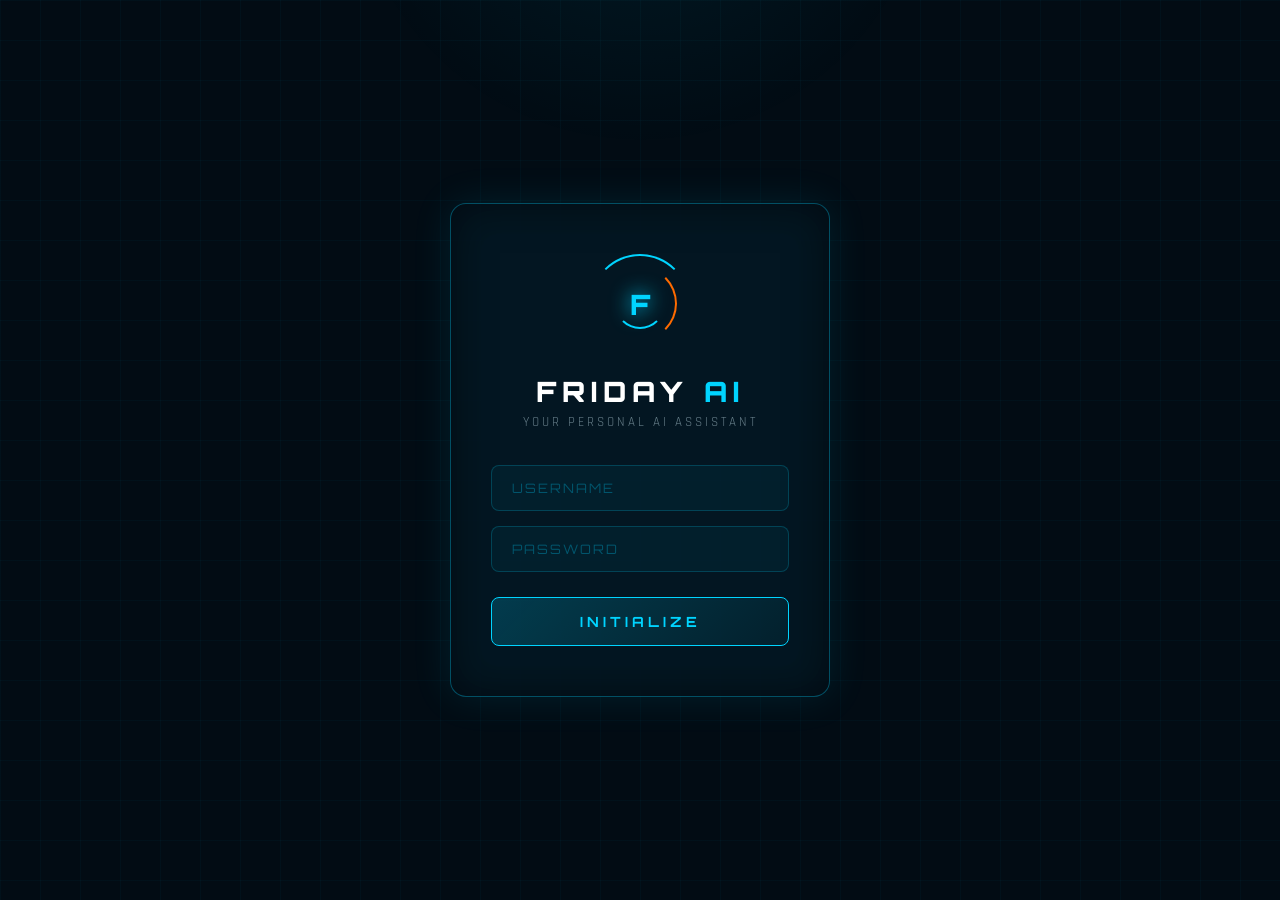
<file: frontend/index.html>
<!DOCTYPE html>
<html>
<head>
    <title>FRIDAY AI</title>
    <link rel="stylesheet" href="style.css">
    <link href="https://fonts.googleapis.com/css2?family=Orbitron:wght@400;700;900&family=Rajdhani:wght@300;400;600&display=swap" rel="stylesheet">
</head>
<body>

<div class="bg-grid"></div>
<div class="bg-glow"></div>

<!-- LOGIN -->
<div id="loginBox">
    <div class="login-container">
        <div class="logo-ring">
            <div class="ring ring1"></div>
            <div class="ring ring2"></div>
            <div class="ring ring3"></div>
            <div class="logo-text">F</div>
        </div>
        <h1 class="title">FRIDAY <span>AI</span></h1>
        <p class="subtitle">Your Personal AI Assistant</p>
        <div class="input-group">
            <input id="username" placeholder="USERNAME" autocomplete="off">
        </div>
        <div class="input-group">
            <input id="password" type="password" placeholder="PASSWORD" autocomplete="off">
        </div>
        <button type="button" class="login-btn" onclick="login()">
            <span>INITIALIZE</span>
        </button>
    </div>
</div>

<!-- MAIN -->
<div id="main" style="display:none;">
    <div class="main-container">
        <div class="header">
            <div class="header-left">
                <div class="status-dot"></div>
                <span class="header-title">FRIDAY AI</span>
            </div>
            <div class="header-right">
                <button type="button" class="hist-btn" onclick="viewHistory()">📜 HISTORY</button>
            </div>
        </div>

        <div id="chat"></div>

        

        <div class="input-area">
            <input type="text" id="input" placeholder="Enter command..." autocomplete="off">
            <button type="button" class="send-btn" onclick="send()">SEND</button>
            <button type="button" id="micBtn" class="mic-btn" onclick="startVoice()">🎤</button>
        </div>

        <div class="hints">
            <span onclick="document.getElementById('input').value='hi friday'">👋 Hi Friday</span>
            <span onclick="document.getElementById('input').value='tell me a joke'">😄 Joke</span>
            <span onclick="document.getElementById('input').value='what is the time'">⏰ Time</span>
            <span onclick="document.getElementById('input').value='weather in Bangalore'">🌤️ Weather</span>
            <span onclick="document.getElementById('input').value='roast me'">🔥 Roast</span>
            <span onclick="document.getElementById('input').value='give me a quote'">💬 Quote</span>
        </div>
    </div>
</div>

<script src="script.js"></script>
</body>
</html>
</file>
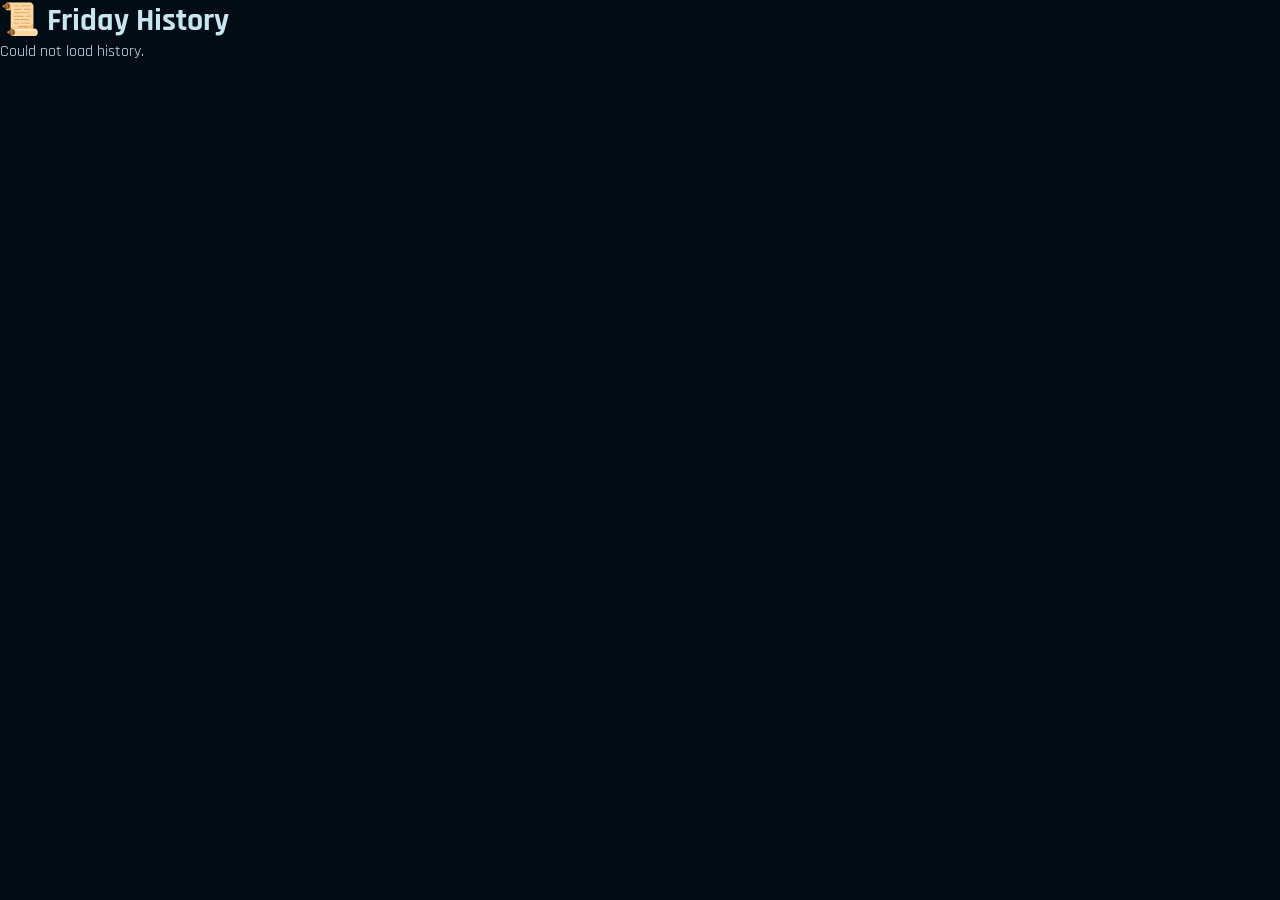
<file: frontend/history.html>
<!DOCTYPE html>
<html>
<head>
    <title>Friday History</title>
    <link rel="stylesheet" href="style.css">
</head>
<body>

<h1>📜 Friday History</h1>
<div id="historyBox"></div>

<script>
async function loadHistory() {
    try {
        let res = await fetch("http://127.0.0.1:5000/history");
        let data = await res.json();
        let box = document.getElementById("historyBox");

        if (data.history.length === 0) {
            box.innerHTML = "<p>No history yet!</p>";
            return;
        }

        data.history.forEach(item => {
            box.innerHTML += `
                <div class="historyItem">
                    <p><b>🕒 Time:</b> ${item.time}</p>
                    <p><b>💬 You:</b> ${item.command}</p>
                    <p><b>🦾 Friday:</b> ${item.response}</p>
                    <hr>
                </div>
            `;
        });
    } catch (error) {
        document.getElementById("historyBox").innerHTML = "<p>Could not load history.</p>";
    }
}

loadHistory();
</script>

</body>
</html>
</file>
<file: frontend/style.css>
@import url('https://fonts.googleapis.com/css2?family=Orbitron:wght@400;700;900&family=Rajdhani:wght@300;400;600&display=swap');

:root {
    --primary: #00d4ff;
    --secondary: #ff6b00;
    --bg: #020c14;
    --bg2: #041824;
    --bg3: #062030;
    --text: #c8e6f0;
    --glow: rgba(0, 212, 255, 0.3);
}

* {
    margin: 0;
    padding: 0;
    box-sizing: border-box;
}

body {
    background: var(--bg);
    color: var(--text);
    font-family: 'Rajdhani', sans-serif;
    min-height: 100vh;
    overflow-x: hidden;
}

.bg-grid {
    position: fixed;
    top: 0; left: 0;
    width: 100%; height: 100%;
    background-image:
        linear-gradient(rgba(0, 212, 255, 0.03) 1px, transparent 1px),
        linear-gradient(90deg, rgba(0, 212, 255, 0.03) 1px, transparent 1px);
    background-size: 40px 40px;
    z-index: 0;
}

.bg-glow {
    position: fixed;
    top: -50%;
    left: 50%;
    transform: translateX(-50%);
    width: 600px;
    height: 600px;
    background: radial-gradient(circle, rgba(0, 212, 255, 0.08) 0%, transparent 70%);
    z-index: 0;
    animation: pulse 4s ease-in-out infinite;
}

@keyframes pulse {
    0%, 100% { opacity: 0.5; transform: translateX(-50%) scale(1); }
    50% { opacity: 1; transform: translateX(-50%) scale(1.1); }
}

/* ---- LOGIN ---- */
#loginBox {
    position: relative;
    z-index: 1;
    display: flex;
    justify-content: center;
    align-items: center;
    min-height: 100vh;
}

.login-container {
    background: rgba(4, 24, 36, 0.9);
    border: 1px solid rgba(0, 212, 255, 0.3);
    border-radius: 16px;
    padding: 50px 40px;
    width: 380px;
    text-align: center;
    box-shadow: 0 0 40px rgba(0, 212, 255, 0.1), inset 0 0 40px rgba(0, 0, 0, 0.5);
    animation: fadeIn 1s ease;
}

@keyframes fadeIn {
    from { opacity: 0; transform: translateY(20px); }
    to { opacity: 1; transform: translateY(0); }
}

.logo-ring {
    position: relative;
    width: 100px;
    height: 100px;
    margin: 0 auto 20px;
}

.ring {
    position: absolute;
    border-radius: 50%;
    border: 2px solid transparent;
}

.ring1 {
    width: 100px; height: 100px;
    top: 0; left: 0;
    border-top-color: var(--primary);
    animation: spin 3s linear infinite;
}

.ring2 {
    width: 75px; height: 75px;
    top: 12px; left: 12px;
    border-right-color: var(--secondary);
    animation: spin 2s linear infinite reverse;
}

.ring3 {
    width: 50px; height: 50px;
    top: 25px; left: 25px;
    border-bottom-color: var(--primary);
    animation: spin 1.5s linear infinite;
}

.logo-text {
    position: absolute;
    top: 50%; left: 50%;
    transform: translate(-50%, -50%);
    font-family: 'Orbitron', sans-serif;
    font-size: 28px;
    font-weight: 900;
    color: var(--primary);
    text-shadow: 0 0 20px var(--primary);
}

@keyframes spin {
    from { transform: rotate(0deg); }
    to { transform: rotate(360deg); }
}

.title {
    font-family: 'Orbitron', sans-serif;
    font-size: 28px;
    font-weight: 900;
    color: white;
    letter-spacing: 6px;
    margin-bottom: 5px;
}

.title span {
    color: var(--primary);
}

.subtitle {
    font-size: 13px;
    color: rgba(200, 230, 240, 0.5);
    letter-spacing: 3px;
    text-transform: uppercase;
    margin-bottom: 35px;
}

.input-group {
    margin-bottom: 15px;
}

.input-group input {
    width: 100%;
    padding: 14px 20px;
    background: rgba(0, 212, 255, 0.05);
    border: 1px solid rgba(0, 212, 255, 0.2);
    border-radius: 8px;
    color: var(--primary);
    font-family: 'Orbitron', sans-serif;
    font-size: 13px;
    letter-spacing: 2px;
    outline: none;
    transition: all 0.3s;
}

.input-group input:focus {
    border-color: var(--primary);
    box-shadow: 0 0 15px rgba(0, 212, 255, 0.2);
    background: rgba(0, 212, 255, 0.08);
}

.input-group input::placeholder {
    color: rgba(0, 212, 255, 0.3);
}

.login-btn {
    width: 100%;
    padding: 15px;
    margin-top: 10px;
    background: linear-gradient(135deg, rgba(0, 212, 255, 0.2), rgba(0, 212, 255, 0.05));
    border: 1px solid var(--primary);
    border-radius: 8px;
    color: var(--primary);
    font-family: 'Orbitron', sans-serif;
    font-size: 14px;
    font-weight: 700;
    letter-spacing: 4px;
    cursor: pointer;
    transition: all 0.3s;
}

.login-btn:hover {
    background: rgba(0, 212, 255, 0.2);
    box-shadow: 0 0 25px rgba(0, 212, 255, 0.4);
    transform: translateY(-2px);
}

/* ---- MAIN ---- */
#main {
    position: relative;
    z-index: 1;
    min-height: 100vh;
    display: flex;
    justify-content: center;
    align-items: center;
    padding: 20px;
}

.main-container {
    width: 100%;
    max-width: 800px;
    background: rgba(4, 24, 36, 0.9);
    border: 1px solid rgba(0, 212, 255, 0.2);
    border-radius: 16px;
    overflow: hidden;
    box-shadow: 0 0 60px rgba(0, 212, 255, 0.1);
    animation: fadeIn 0.5s ease;
}

.header {
    display: flex;
    justify-content: space-between;
    align-items: center;
    padding: 16px 24px;
    background: rgba(0, 212, 255, 0.05);
    border-bottom: 1px solid rgba(0, 212, 255, 0.15);
}

.header-left {
    display: flex;
    align-items: center;
    gap: 10px;
}

.status-dot {
    width: 10px;
    height: 10px;
    background: #00ff88;
    border-radius: 50%;
    box-shadow: 0 0 8px #00ff88;
    animation: blink 2s ease-in-out infinite;
}

@keyframes blink {
    0%, 100% { opacity: 1; }
    50% { opacity: 0.3; }
}

.header-title {
    font-family: 'Orbitron', sans-serif;
    font-size: 16px;
    font-weight: 700;
    color: var(--primary);
    letter-spacing: 4px;
}

.hist-btn {
    padding: 8px 16px;
    background: transparent;
    border: 1px solid rgba(0, 212, 255, 0.3);
    border-radius: 6px;
    color: var(--primary);
    font-family: 'Rajdhani', sans-serif;
    font-size: 13px;
    letter-spacing: 1px;
    cursor: pointer;
    transition: all 0.3s;
}

.hist-btn:hover {
    background: rgba(0, 212, 255, 0.1);
    border-color: var(--primary);
}

#chat {
    height: 420px;
    overflow-y: auto;
    padding: 20px;
    display: flex;
    flex-direction: column;
    gap: 12px;
    scrollbar-width: thin;
    scrollbar-color: rgba(0, 212, 255, 0.3) transparent;
}

#chat::-webkit-scrollbar { width: 4px; }
#chat::-webkit-scrollbar-track { background: transparent; }
#chat::-webkit-scrollbar-thumb {
    background: rgba(0, 212, 255, 0.3);
    border-radius: 2px;
}

#chat p {
    padding: 12px 16px;
    border-radius: 10px;
    font-size: 15px;
    line-height: 1.5;
    animation: slideIn 0.3s ease;
    max-width: 85%;
}

@keyframes slideIn {
    from { opacity: 0; transform: translateY(10px); }
    to { opacity: 1; transform: translateY(0); }
}

#chat p.user-msg {
    background: rgba(0, 212, 255, 0.08);
    border: 1px solid rgba(0, 212, 255, 0.15);
    align-self: flex-end;
    color: var(--text);
}

#chat p.friday-msg {
    background: rgba(255, 107, 0, 0.05);
    border: 1px solid rgba(255, 107, 0, 0.15);
    align-self: flex-start;
    color: var(--text);
}

.input-area {
    display: flex;
    gap: 10px;
    padding: 16px 20px;
    border-top: 1px solid rgba(0, 212, 255, 0.1);
    background: rgba(0, 0, 0, 0.2);
}

.input-area input {
    flex: 1;
    padding: 12px 18px;
    background: rgba(0, 212, 255, 0.05);
    border: 1px solid rgba(0, 212, 255, 0.2);
    border-radius: 8px;
    color: white;
    font-family: 'Rajdhani', sans-serif;
    font-size: 15px;
    outline: none;
    transition: all 0.3s;
}

.input-area input:focus {
    border-color: var(--primary);
    box-shadow: 0 0 10px rgba(0, 212, 255, 0.15);
}

.input-area input::placeholder {
    color: rgba(200, 230, 240, 0.3);
}

.send-btn {
    padding: 12px 20px;
    background: linear-gradient(135deg, rgba(0, 212, 255, 0.3), rgba(0, 212, 255, 0.1));
    border: 1px solid var(--primary);
    border-radius: 8px;
    color: var(--primary);
    font-family: 'Orbitron', sans-serif;
    font-size: 11px;
    font-weight: 700;
    letter-spacing: 2px;
    cursor: pointer;
    transition: all 0.3s;
}

.send-btn:hover {
    background: rgba(0, 212, 255, 0.25);
    box-shadow: 0 0 15px rgba(0, 212, 255, 0.3);
}

.mic-btn {
    padding: 12px 16px;
    background: rgba(255, 107, 0, 0.1);
    border: 1px solid rgba(255, 107, 0, 0.4);
    border-radius: 8px;
    font-size: 18px;
    cursor: pointer;
    transition: all 0.3s;
}

.mic-btn:hover {
    background: rgba(255, 107, 0, 0.2);
    box-shadow: 0 0 15px rgba(255, 107, 0, 0.3);
}

.hints {
    display: flex;
    gap: 8px;
    padding: 12px 20px;
    flex-wrap: wrap;
    border-top: 1px solid rgba(0, 212, 255, 0.05);
}

.hints span {
    padding: 6px 12px;
    background: rgba(0, 212, 255, 0.05);
    border: 1px solid rgba(0, 212, 255, 0.1);
    border-radius: 20px;
    font-size: 12px;
    color: rgba(200, 230, 240, 0.6);
    cursor: pointer;
    transition: all 0.3s;
    letter-spacing: 0.5px;
}

.hints span:hover {
    background: rgba(0, 212, 255, 0.12);
    border-color: rgba(0, 212, 255, 0.3);
    color: var(--primary);
}

.historyItem {
    background: rgba(0, 212, 255, 0.03);
    border: 1px solid rgba(0, 212, 255, 0.1);
    width: 80%;
    margin: 10px auto;
    padding: 15px 20px;
    border-radius: 10px;
    text-align: left;
    font-family: 'Rajdhani', sans-serif;
    font-size: 15px;
}
</file>
